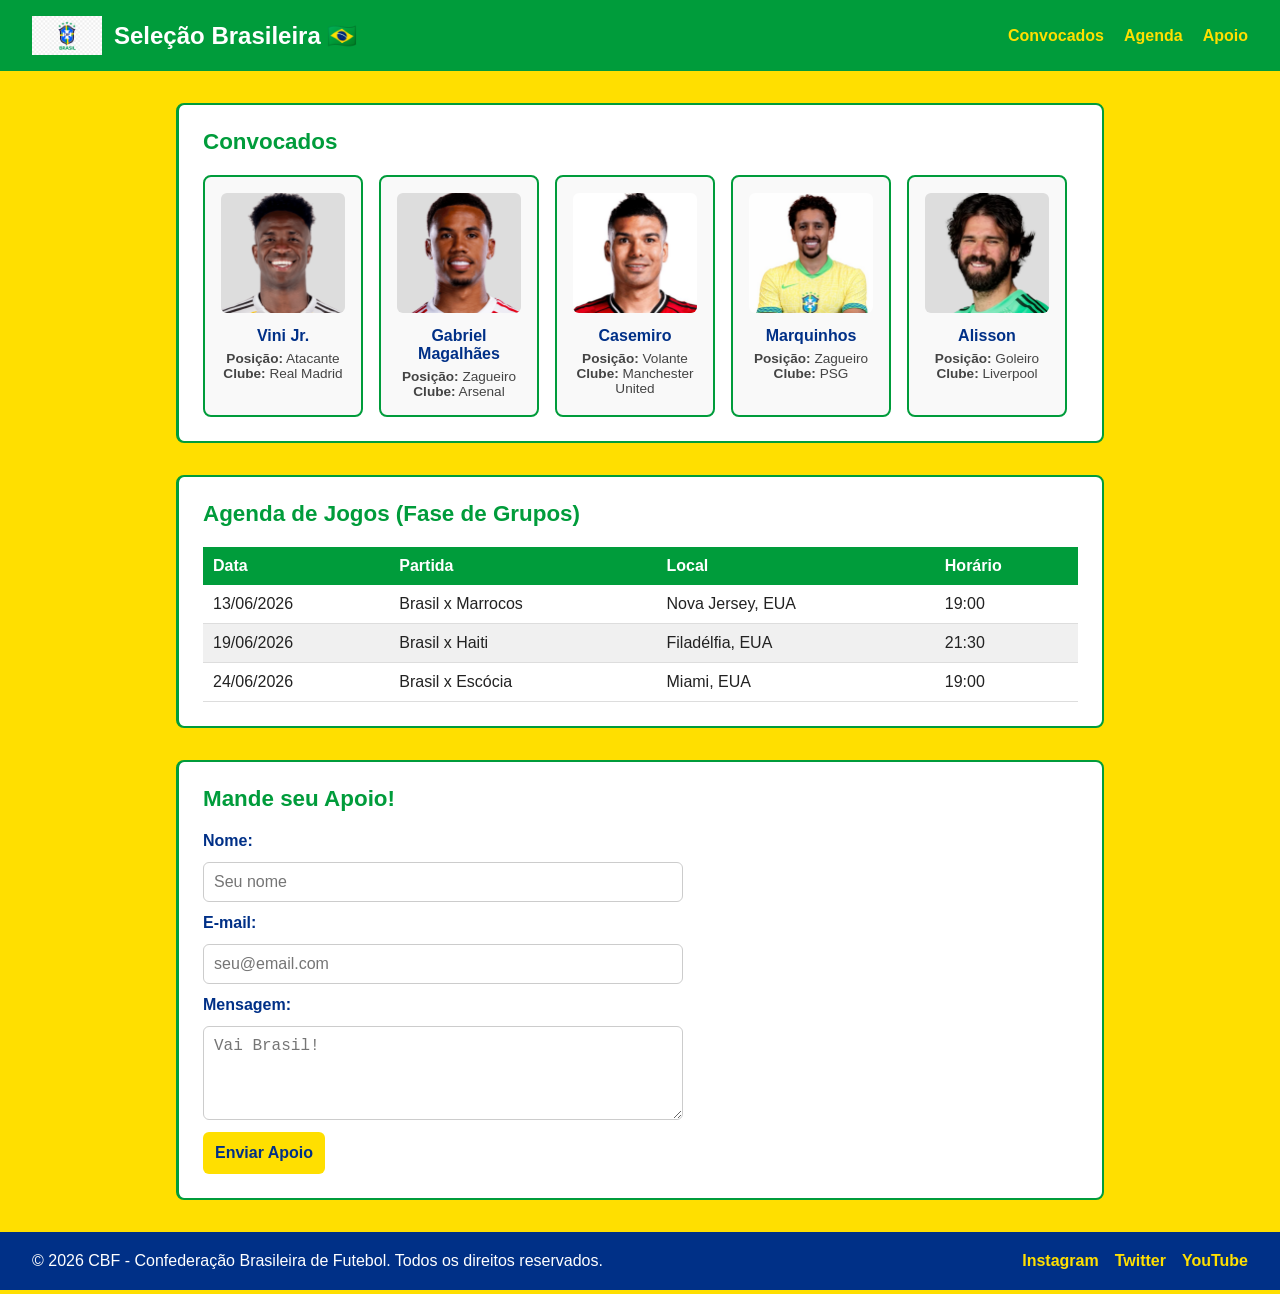
<file: index.html>
<!DOCTYPE html>
<html lang="pt-br">
<head>
    <meta charset="UTF-8">
    <meta name="viewport" content="width=device-width, initial-scale=1.0">
    <title>Seleção Brasileira - Copa 2026</title>
    <link rel="stylesheet" href="css/styles.css">
</head>
<body>
    <header>
        <div class="header-logo">
            <img src="img/logo-cbf.png" alt="Logo CBF" width="70">
            <h1>Seleção Brasileira 🇧🇷</h1>
        </div>
        <nav>
            <a href="#convocados">Convocados</a>
            <a href="#agenda">Agenda</a>
            <a href="#apoio">Apoio</a>
        </nav>
    </header>

    <main>

        <section id="convocados">
            <h2>Convocados</h2>
            <div class="cards-jogadores">

                <div class="card">
                    <img src="img/jogador-1.png" alt="Foto do jogador">
                    <h3>Vini Jr.</h3>
                    <p><strong>Posição:</strong> Atacante</p>
                    <p><strong>Clube:</strong> Real Madrid</p>
                </div>

                <div class="card">
                    <img src="img/jogador-2.png" alt="Foto do jogador">
                    <h3>Gabriel Magalhães</h3>
                    <p><strong>Posição:</strong> Zagueiro</p>
                    <p><strong>Clube:</strong> Arsenal</p>
                </div>

                <div class="card">
                    <img src="img/jogador-3.jpg" alt="Foto do jogador">
                    <h3>Casemiro</h3>
                    <p><strong>Posição:</strong> Volante</p>
                    <p><strong>Clube:</strong> Manchester United</p>
                </div>

                <div class="card">
                    <img src="img/jogador-4.jpg" alt="Foto do jogador">
                    <h3>Marquinhos</h3>
                    <p><strong>Posição:</strong> Zagueiro</p>
                    <p><strong>Clube:</strong> PSG</p>
                </div>

                <div class="card">
                    <img src="img/jogador-5.png" alt="Foto do jogador">
                    <h3>Alisson</h3>
                    <p><strong>Posição:</strong> Goleiro</p>
                    <p><strong>Clube:</strong> Liverpool</p>
                </div>

            </div>
        </section>

        <section id="agenda">
            <h2>Agenda de Jogos (Fase de Grupos)</h2>
            <table>
                <thead>
                    <tr>
                        <th>Data</th>
                        <th>Partida</th>
                        <th>Local</th>
                        <th>Horário</th>
                    </tr>
                </thead>
                <tbody>
                    <tr>
                        <td>13/06/2026</td>
                        <td>Brasil x Marrocos</td>
                        <td>Nova Jersey, EUA</td>
                        <td>19:00</td>
                    </tr>
                    <tr>
                        <td>19/06/2026</td>
                        <td>Brasil x Haiti</td>
                        <td>Filadélfia, EUA</td>
                        <td>21:30</td>
                    </tr>
                    <tr>
                        <td>24/06/2026</td>
                        <td>Brasil x Escócia</td>
                        <td>Miami, EUA</td>
                        <td>19:00</td>
                    </tr>
                </tbody>
            </table>
        </section>

        <section id="apoio">
            <h2>Mande seu Apoio!</h2>
            <form>
                <label for="nome">Nome:</label>
                <input type="text" id="nome" name="nome" placeholder="Seu nome">

                <label for="email">E-mail:</label>
                <input type="email" id="email" name="email" placeholder="seu@email.com">

                <label for="mensagem">Mensagem:</label>
                <textarea id="mensagem" name="mensagem" rows="4" placeholder="Vai Brasil!"></textarea>

                <button type="submit">Enviar Apoio</button>
            </form>
        </section>

    </main>

    <footer>
        <p>© 2026 CBF - Confederação Brasileira de Futebol. Todos os direitos reservados.</p>
        <div class="redes-sociais">
            <a href="https://www.instagram.com/brasil/"target="_blank">Instagram</a>
            <a href="https://x.com/CBF_Futebol"target="_blank">Twitter</a>
            <a href="https://www.youtube.com/channel/UCdQuDaRww5NkKpQQ1BJBWww"target="_blank">YouTube</a>
        </div>
    </footer>

</body>
</html>
</file>
<file: css/styles.css>
/* === RESET BÁSICO === */
* {
    margin: 0;
    padding: 0;
    box-sizing: border-box;
}

body {
    font-family: Arial, sans-serif;
    background-color: #ffdf00;
    color: #222;
}

/* === CABEÇALHO === */
header {
    background-color: #009c3b; /* verde brasil */
    color: white;
    padding: 16px 32px;
    display: flex;
    justify-content: space-between;
    align-items: center;
}

.header-logo {
    display: flex;
    align-items: center;
    gap: 12px;
}

.header-logo h1 {
    font-size: 1.5rem;
}

nav {
    display: flex;
    gap: 20px;
}

nav a {
    color: #ffdf00; /* amarelo brasil */
    text-decoration: none;
    font-weight: bold;
    font-size: 1rem;
}

nav a:hover {
    text-decoration: underline;
}

/* === MAIN === */
main {
    max-width: 960px;
    margin: 32px auto;
    padding: 0 16px;
}

section {
    background-color: white;
    border-radius: 8px;
    padding: 24px;
    margin-bottom: 32px;
    border: 2px solid #009c3b;  
    border-left: 3px solid #009c3b;  
}

section h2 {
    font-size: 1.4rem;
    color: #009c3b;
    margin-bottom: 20px;
}

/* === CARDS DOS JOGADORES === */
.cards-jogadores {
    display: flex;
    flex-wrap: wrap;
    gap: 16px;
}

.card {
    background-color: #f9f9f9;
    border: 2px solid #009c3b;
    border-radius: 8px;
    padding: 16px;
    width: 160px;
    text-align: center;
}

.card img {
    width: 100%;
    height: 120px;
    object-fit: cover;
    border-radius: 6px;
    margin-bottom: 10px;
    background-color: #ddd; /* cor de fundo caso a imagem não carregue */
}

.card h3 {
    font-size: 1rem;
    color: #003087; /* azul brasil */
    margin-bottom: 6px;
}

.card p {
    font-size: 0.85rem;
    color: #444;
}

/* === TABELA DE JOGOS === */
table {
    width: 100%;
    border-collapse: collapse;
}

table th {
    background-color: #009c3b;
    color: white;
    padding: 10px;
    text-align: left;
}

table td {
    padding: 10px;
    border-bottom: 1px solid #ddd;
}

table tr:nth-child(even) {
    background-color: #f0f0f0;
}

/* === FORMULÁRIO === */
form {
    display: flex;
    flex-direction: column;
    gap: 12px;
    max-width: 480px;
}

form label {
    font-weight: bold;
    color: #003087;
}

form input,
form textarea {
    padding: 10px;
    border: 1px solid #ccc;
    border-radius: 6px;
    font-size: 1rem;
    width: 100%;
}

form button {
    background-color: #ffdf00; /* amarelo */
    color: #003087; /* azul */
    border: none;
    padding: 12px;
    font-size: 1rem;
    font-weight: bold;
    border-radius: 6px;
    cursor: pointer;
    width: fit-content;
}

form button:hover {
    background-color: #009c3b; /* muda para verde ao passar o mouse */
    color: white;
}

/* === RODAPÉ === */
footer {
    background-color: #003087; /* azul brasil */
    color: white;
    padding: 20px 32px;
    display: flex;
    justify-content: space-between;
    align-items: center;
    flex-wrap: wrap;
    gap: 12px;
}

.redes-sociais {
    display: flex;
    gap: 16px;
}

.redes-sociais a {
    color: #ffdf00;
    text-decoration: none;
    font-weight: bold;
}

.redes-sociais a:hover {
    text-decoration: underline;
}
</file>
